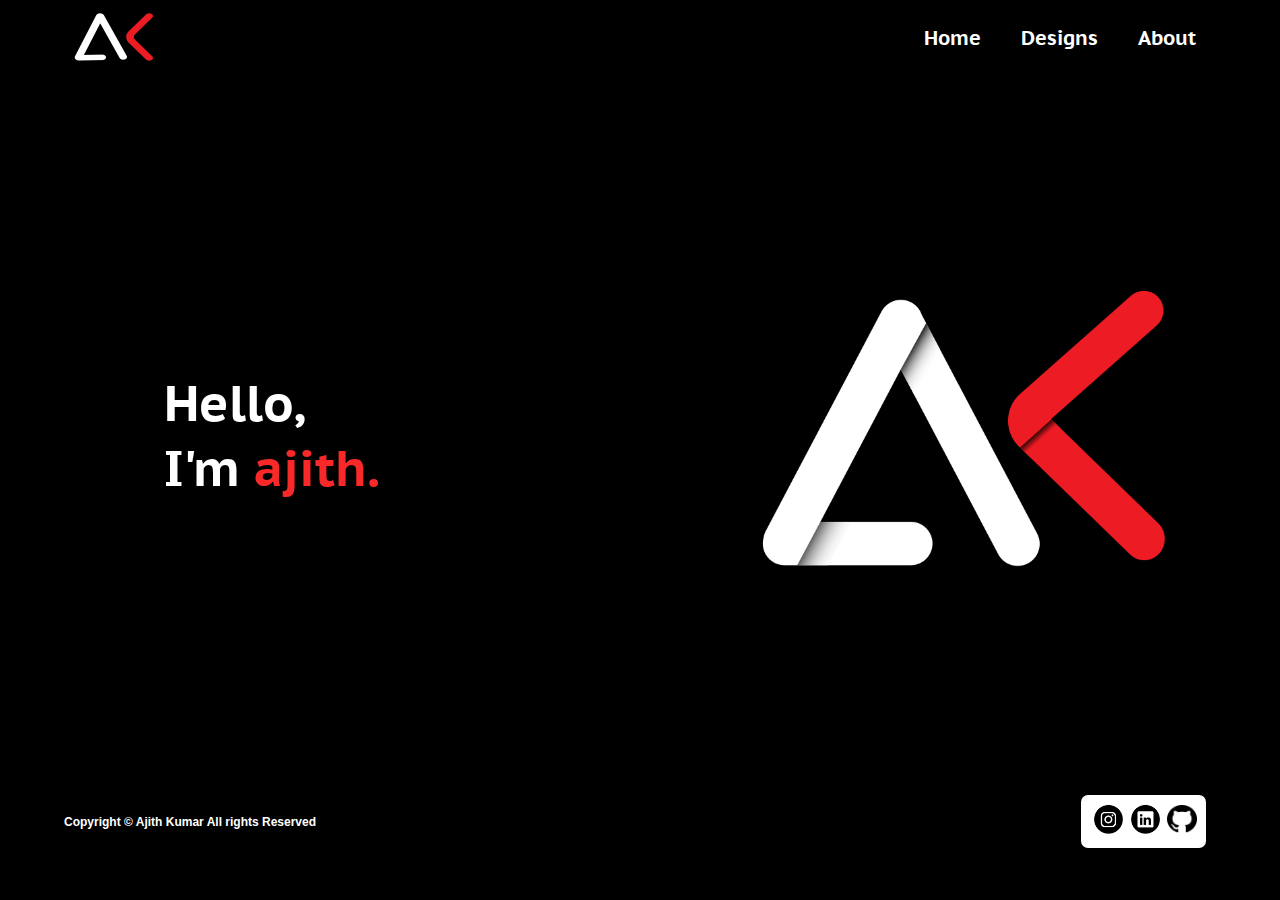
<file: index.html>
<!DOCTYPE html>
<html lang="en">
<head>
  <meta charset="UTF-8">
  <meta name="viewport" content="width=device-width, initial-scale=1.0">
  <link rel="stylesheet" href="style.css">
  <link href="https://fonts.googleapis.com/css?family=PT+Sans+Caption&display=swap" rel="stylesheet">
  <title>Ajith kumar</title>
</head>
<body>
  <div class="container">
    <!--Menu-->
    <nav class="menu-bar ">
      <img src="/img/small-logo.png" alt="ak" class="small-logo">
      <ul class="list">
        <li>
          <a href="index.html">Home
            </a>
        </li>
        <li>
          <a href="design.html">Designs</a>
        </li>
        <li>
          <a href="about.html">About</a>
        </li>
      </ul>
    </nav>
    <!--Body-->
     <div class="body-content">
      <div class="left-content">
        <h1 class="hello">Hello,</h1>
        <h1 class="im">I'm<span class="ajith"> ajith.</span></h1>
        
        </div>
    
        <div class="right-content">
         <img src="/img/main-logo.png" alt="logo" class="main-logo">
        </div>
     </div>
     <!--Footer-->
     <footer class="foot">
      <div class="cpright">
        <p>Copyright &copy;
          <a href="index.html"> Ajith Kumar </a>All rights Reserved</p>
      </div>
      
      <div class="social-tab">
        <a href="https://www.instagram.com/ak_digitals_/"><img src="img/iconfinder_38-instagram_1161954.png" alt="instagram" class="insta"></a>
        <a href="https://www.linkedin.com/in/ajith-kumar-m-a0497b157"><img src="img/iconfinder_51-linkedin_104452.png" alt="linkeden" class="linkeden"></a>
        <a href="https://github.com/ajith1999"><img src="img/iconfinder_mark-github_298822.png" alt="github" class="github"></a>
      </div>
      
     </footer>
      
  </div>
</body>
</html>
</file>
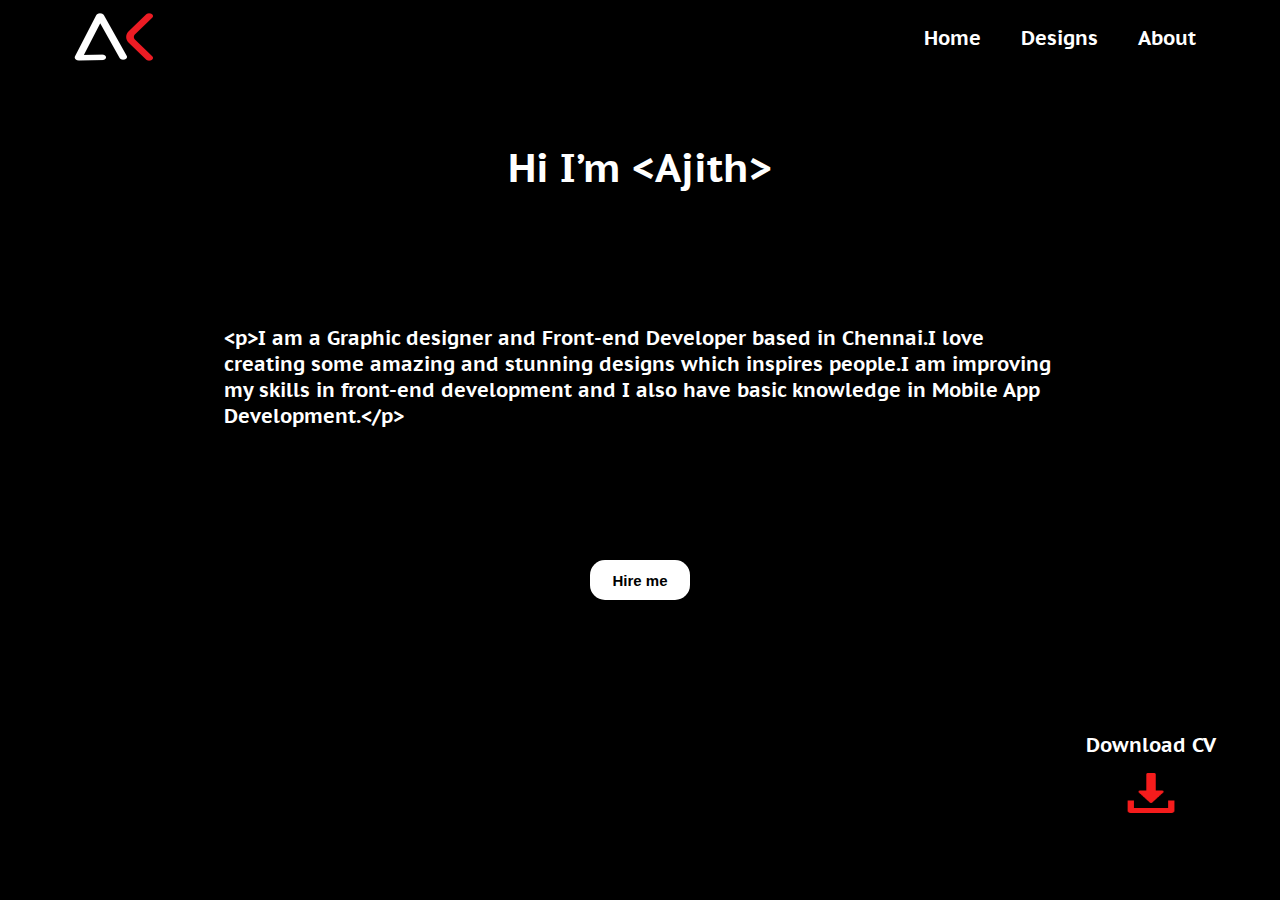
<file: about.html>
<!DOCTYPE html>
<html lang="en">
<head>
  <meta charset="UTF-8">
  <meta name="viewport" content="width=device-width, initial-scale=1.0">
  <link rel="stylesheet" href="style.css">
  <link rel="stylesheet" href="aboutcss.css">
  <link href="https://fonts.googleapis.com/css?family=PT+Sans+Caption&display=swap" rel="stylesheet">
  <title>About</title>
</head>
<body>
  <div class="container">
    <!--header-->
    <nav class="menu-bar ">
      <img src="/img/small-logo.png" alt="ak" class="small-logo">
      <ul class="list">
        <li>
          <a href="index.html">Home
            </a>
        </li>
        <li>
          <a href="design.html">Designs</a>
        </li>
        <li>
          <a href="about.html">About</a>
        </li>
      </ul>
    </nav>
    <!--Body-->
    <div class="content">
      <h1 class="heading">Hi I’m &lt;Ajith&gt;</h1>

      <p class="details">&lt;p&gt;I am a Graphic designer and Front-end Developer based in Chennai.I love creating some amazing and stunning designs which inspires people.I am improving my skills in front-end development and I also have basic knowledge in Mobile App Development.&lt;/p&gt;</p>
      
      <a href="https://www.linkedin.com/in/ajith-kumar-m-a0497b157">
      <button type="button" class="hirebtn">
        Hire me
      </button>
      </a>
      
      <div class="cv">
        <p class="download">Download CV</p>
        <a href="https://drive.google.com/open?id=1nJ5_7OBmULQkZKEm54eFLOcylCSNu3T9"><img src="/img/download.png" alt="CV" class="dwn"></a>
      </div>

    </div>
  </div>
</body>
</html>
</file>
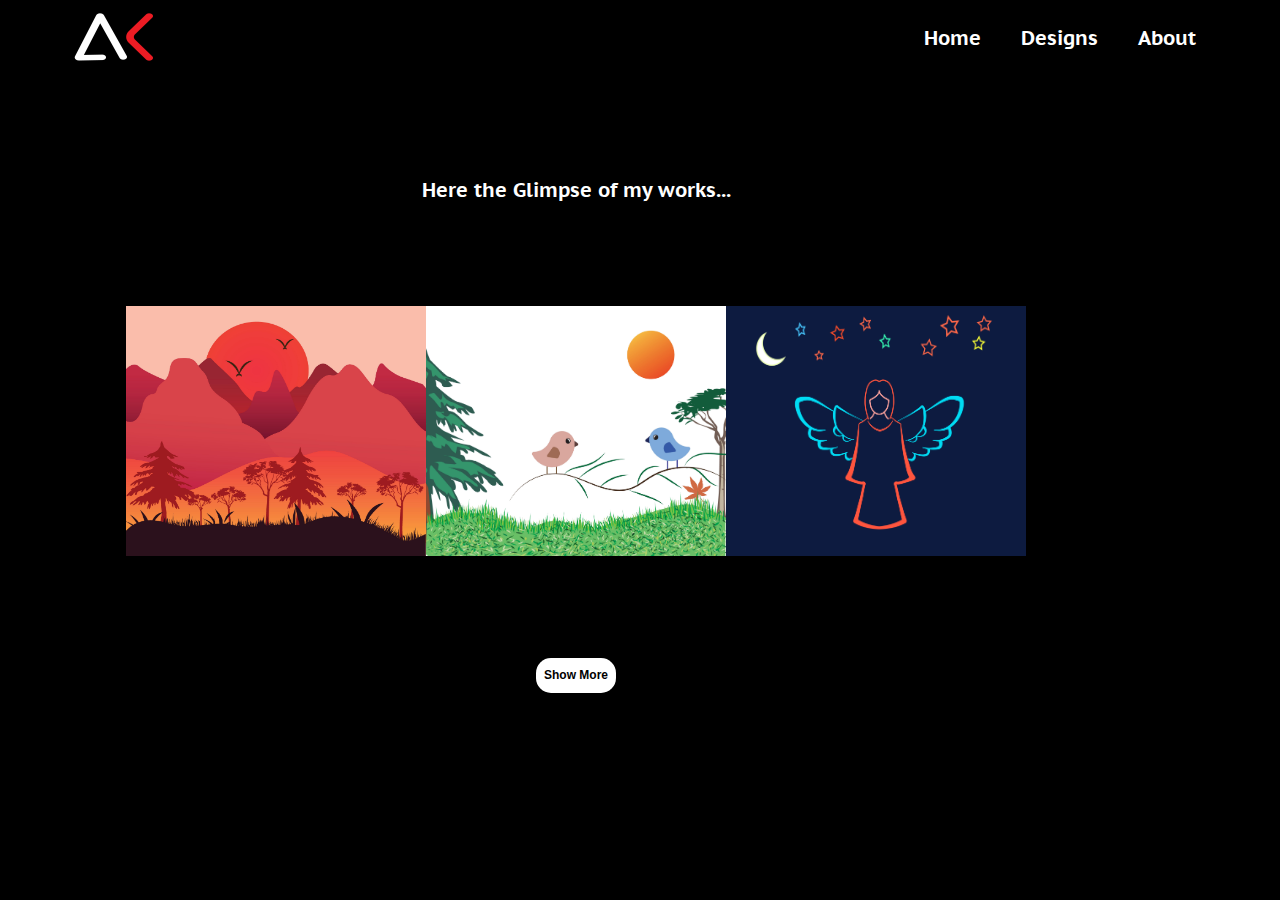
<file: design.html>
<!DOCTYPE html>
<html lang="en">
<head>
  <meta charset="UTF-8">
  <meta name="viewport" content="width=device-width, initial-scale=1.0">
  <link rel="stylesheet" href="style.css">
  <link rel="stylesheet" href="designstyle.css">
  <link href="https://fonts.googleapis.com/css?family=PT+Sans+Caption&display=swap" rel="stylesheet">
  <title>Document</title>
</head>
<body>
  <div class="container">
    <!--Menu-->
    <nav class="menu-bar ">
      <img src="/img/small-logo.png" alt="ak" class="small-logo">
      <ul class="list">
        <li>
          <a href="index.html">Home
            </a>
        </li>
        <li>
          <a href="design.html">Designs</a>
        </li>
        <li>
          <a href="about.html">About</a>
        </li>
      </ul>
    </nav>
    <!--body-->
    
    <div class="body">
      <p class="intro">Here the Glimpse of my works...</p>
      <div class="works">
        <img class="morng"src="img/morning.jpg" width="300" height="250" alt="works">
        <img class="sprow" src="img/sparrow.jpg" width="300" height="250" alt="works">
        <img src="/img/angel_page-0001.jpg"  width="300" height="250" alt="works" class="angel">
      </div>
     <a href="https://www.instagram.com/ak_digitals_/"><button class="show" type="button">Show More</button></a> 
    </div>
    
    </div>
</body>
</html>
</file>
<file: style.css>
*{
  box-sizing: border-box;
  margin:0;
  padding:0;
}

body{
  font-family: 'PT Sans Caption' ,sans-serif;
  font-size: 20px;
  font-weight: bold;
  color: #ffffff;
  background: #000000;
}
a{
  text-decoration: none;
  color: #ffffff;
  font-size: 20px;
  
}

ul{
  list-style: none;
}

.container{
  max-width: 1200px;
  width: 90%;
  margin:auto;
}

.menu-bar{
  display:flex;
  align-items: center;
  background-color:#000000;
  justify-content: space-between;
}
.menu-bar .small-logo{
  width:100px;
  height:75px;
}

.menu-bar  ul{
  display: flex;
}
.menu-bar ul li{
  padding:0 20px;
}
.menu-bar ul li a:hover{
  cursor: pointer;
  padding:2px;
  color: #fa1c1c;
}
/*Body*/
.body-content{
  display: flex;
  flex-direction: row;
  max-width: 100vw;
  align-items: center;
  justify-content: space-around;
  background-color: rgb(0, 0, 0);
  height:80vh;
  width:100%;
  font-size: 25px;
}

.left-content{ 
  background-color: #000000; 
  width: 50%;
  padding:100px;
}

.left-content .im .ajith{
  color:#FA2929;
}

.right-content{
  width:50%;
  display: flex;
  justify-content: flex-end;
  margin:20px;
}

.right-content .main-logo{
  
  width:100%;
  height:100%;
  max-width: 450px;
  
}
.foot .cpright p{
  font-family: 'Product Sans',sans-serif;
  font-size: 12px;
  color: rgb(255, 255, 255);
}
.foot .cpright p a{
  font-size: 12px;
}

.foot{
  display: flex;
  align-items: center;
  justify-content: space-between;
}
.social-tab{
  display: flex;
  flex-direction: row;
  padding:7px;
  border-radius: 7px;
  margin-right: 10px;
  background-color: #ffffff;
}

.social-tab .insta,.linkeden{
  width:35px;
  padding-left: 2px;
  margin-left: 2px;
}

.social-tab .github{
  width:30px;
  height:31px;
  padding-top: 3px;
  margin-left: 5px;
  margin-right: 2px;
}





@media (max-width: 600px){
  .body-content{
    display: flex;
    flex-direction:column;
    align-items: center;
    justify-content: space-around;
    background-color: rgb(0, 0, 0);
    height:80vh;
    width:100%;
    font-size: 20px;
  }

  .left-content{ 
    background-color: #000000; 
    width: fit-content;
    height:fit-content;
    padding:50px;
  }

  .right-content{
    width:100%;
    background-color: rgb(0, 0, 0);
  }
  .right-content .main-logo{
  
    width:100%;
    height:100%;
    max-width: 300px;
    
  }
  
  .foot .cpright p{
    font-family: 'Product Sans',sans-serif;
    font-size: 6px;
    color: rgb(255, 255, 255);
  }
  .foot .cpright p a{
    font-size: 6px;
  }
}
</file>
<file: aboutcss.css>
.content{
  width: 100%;
  height: 90vh;
  display:flex;
  flex-direction: column;
  align-items: center;
  justify-content: space-around;
  background-color:#000;
  margin: 0px;
}

.content .details{
  padding-left: 10px;
}

.content .hirebtn{
  width: 100px;
  height: 40px;
  font-size: 15px;
  
  
  font-weight: 600;
  color: #000;
  background-color: #fff;
  border: none;
  border-radius: 15px;
  transition: all 0.3s ease 0s;
  cursor: pointer;
  outline: none;
  }


  .content .hirebtn:hover {
  background-color:#fa1c1c;
  color: #fff;
  transform: translateY(-7px);
}

.cv{
  display: flex;
 /*background-color: aqua;*/
  flex-direction: column;
  justify-content: center;
  align-items: center;
  align-self:flex-end;
}

.cv .dwn{
  width: 50px;
  height: 40px;
  margin-top: 15px;
}

.content .details{
  padding-left: 10rem;
  padding-right:10rem;
}

.cv .dwn:hover{
    padding: 1.5px;
}

@media (max-width:600px)
{
  .content .details{
    padding-left: 5rem;
    padding-right:5rem;
  }
}
</file>
<file: designstyle.css>
.body{
  display:flex;
  flex-direction: column;
  justify-content: space-evenly;
  align-items: center;
  width:80vw;
  height:80vh;
}

.body .works{
  display: grid;
  grid-template-columns: repeat(3,1fr);
}

.show{
  width: 80px;
  height: 35px;
  font-size: 12px;
  
  
  font-weight: 600;
  color: #000;
  background-color: #fff;
  border: none;
  border-radius: 15px;
  cursor: pointer;
  outline: none;
  transition: all 0.3s ease 0s;
}

.show:hover{
   background-color: #fa1c1c;
   color:white;
   transform: translateY(-5px);
}
@media(max-width:900px){
  .body .works{
    display: grid;
    grid-template-columns: repeat(2,1fr);
 }
}


@media(max-width:600px){

  .body .works{
    display: grid;
    grid-template-columns: repeat(1,1fr);
 }

 .body .works .sprow,.morng,.angel{
   width:200px;
   height:155px;
 }

 .show{
   margin:20px;
 }

 .body{
   height: 90vh;
 }

}
</file>
